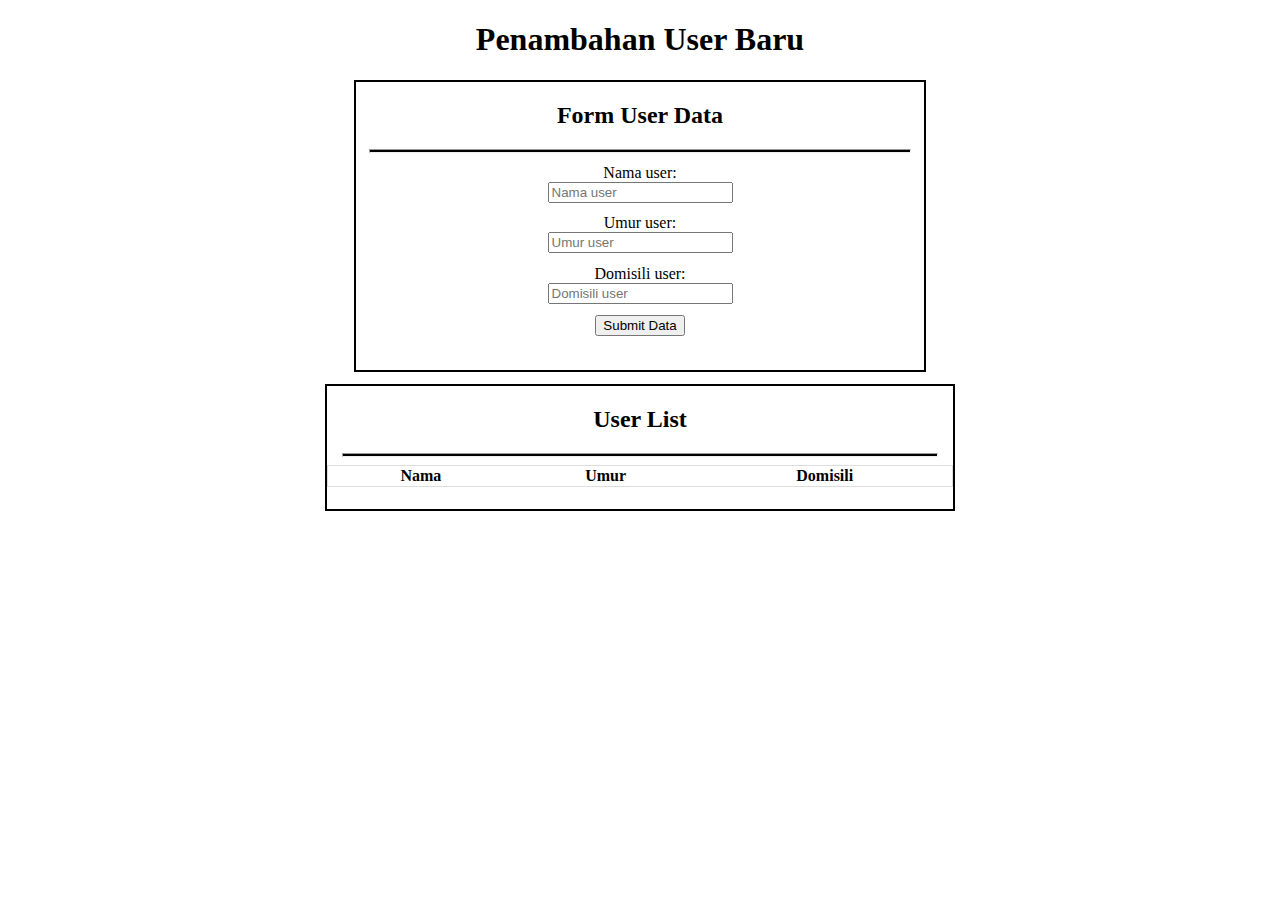
<file: index.html>
<!DOCTYPE html>
<html>
  <head>
    <title>Web Storage JSON</title>
    <link rel="stylesheet" href="style.css" />
  </head>
  <body>
    <h1 align="center">Penambahan User Baru</h1>
    <div class="contents" align="center">
      <div class="child-content" id="user-form">
        <h2>Form User Data</h2>
        <hr />
        <form id="form-data-user">
          <div class="form-element">
            <label for="nama">Nama user:</label><br />
            <input
              id="nama"
              type="text"
              name="nama"
              placeholder="Nama user"
              value=""
              maxlength="10"
              required
            /><br />
          </div>
          <div class="form-element">
            <label for="umur">Umur user:</label><br />
            <input
              id="umur"
              type="text"
              name="umur"
              placeholder="Umur user"
              value=""
              maxlength="2"
              required
            /><br />
          </div>
          <div class="form-element">
            <label for="domisili">Domisili user:</label><br />
            <input
              id="domisili"
              type="text"
              name="domisili"
              placeholder="Domisili user"
              value=""
              maxlength="10"
              required
            /><br />
          </div>
          <div class="form-element">
            <input id="submitButton" type="submit" value="Submit Data" />
          </div>
        </form>
      </div>

      <div class="child-content" id="user-list">
        <h2>User List</h2>
        <hr />
        <table id="user-list-table">
          <thead>
            <tr>
              <th>Nama</th>
              <th>Umur</th>
              <th>Domisili</th>
            </tr>
          </thead>
          <tbody id="user-list-detail" align="center"></tbody>
        </table>
      </div>
    </div>
    <script src="script.js"></script>
  </body>
</html>
</file>
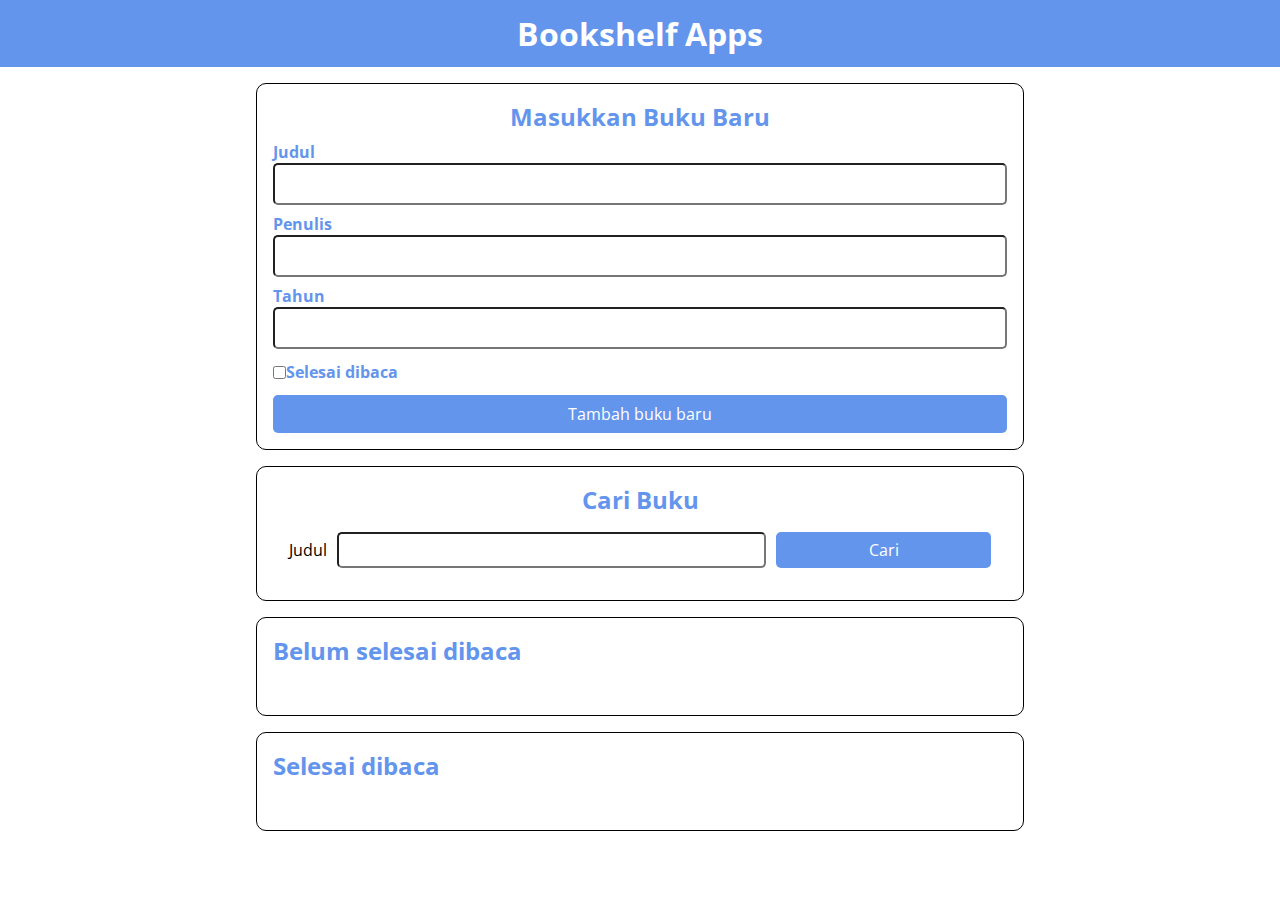
<file: bookshelfApp/index.html>
<!DOCTYPE html>
<html lang="en">
  <head>
    <meta charset="UTF-8" />
    <meta
      name="viewport"
      content="width=device-width, user-scalable=no, initial-scale=1.0, maximum-scale=1.0, minimum-scale=1.0"
    />
    <meta http-equiv="X-UA-Compatible" content="ie=edge" />
    <title>Bookshelf Apps</title>
    <link rel="preconnect" href="https://fonts.gstatic.com" />
    <link
      href="https://fonts.googleapis.com/css2?family=Open+Sans:wght@300;400;600;700;800&display=swap"
      rel="stylesheet"
    />
    <link rel="stylesheet" href="src/css/style.css" />
  </head>
  <body>
    <header class="head_bar">
      <h1 class="head_bar__title">Bookshelf Apps</h1>
    </header>
    <main>
      <section class="input_section">
        <h2>Masukkan Buku Baru</h2>
        <form id="inputBook">
          <div class="input">
            <label for="inputBookTitle">Judul</label>
            <input id="inputBookTitle" type="text" required />
          </div>
          <div class="input">
            <label for="inputBookAuthor">Penulis</label>
            <input id="inputBookAuthor" type="text" required />
          </div>
          <div class="input">
            <label for="inputBookYear">Tahun</label>
            <input id="inputBookYear" type="number" required />
          </div>
          <div class="input_inline">
            <input id="inputBookIsComplete" type="checkbox" />
            <label for="inputBookIsComplete"> Selesai dibaca</label>
          </div>
          <button id="bookSubmit" type="submit">Tambah buku baru</button>
        </form>
      </section>

      <section class="search_section">
        <h2>Cari Buku</h2>
        <form id="searchBook">
          <label for="searchBookTitle">Judul</label>
          <input id="searchBookTitle" type="text" />
          <button id="searchSubmit" type="submit">Cari</button>
        </form>
      </section>
      <section class="book_shelf">
        <h2>Belum selesai dibaca</h2>

        <div id="incompleteBookshelfList" class="book_list">
          <!-- <article class="book_item">
            <h3>Book Title</h3>
            <p>Penulis: John Doe</p>
            <p>Tahun: 2002</p>

            <div class="action">
              <button class="green">Selesai dibaca</button>
              <button class="red">Hapus buku</button>
            </div>
          </article> -->
        </div>
      </section>

      <section class="book_shelf">
        <h2>Selesai dibaca</h2>

        <div id="completeBookshelfList" class="book_list">
          <!-- <article class="book_item">
            <h3>Book Title</h3>
            <p>Penulis: John Doe</p>
            <p>Tahun: 2002</p>

            <div class="action">
              <button class="green">Belum selesai di Baca</button>
              <button class="red">Hapus buku</button>
            </div>
          </article> -->
        </div>
      </section>
    </main>

    <script src="src/js/script.js"></script>
  </body>
</html>
</file>
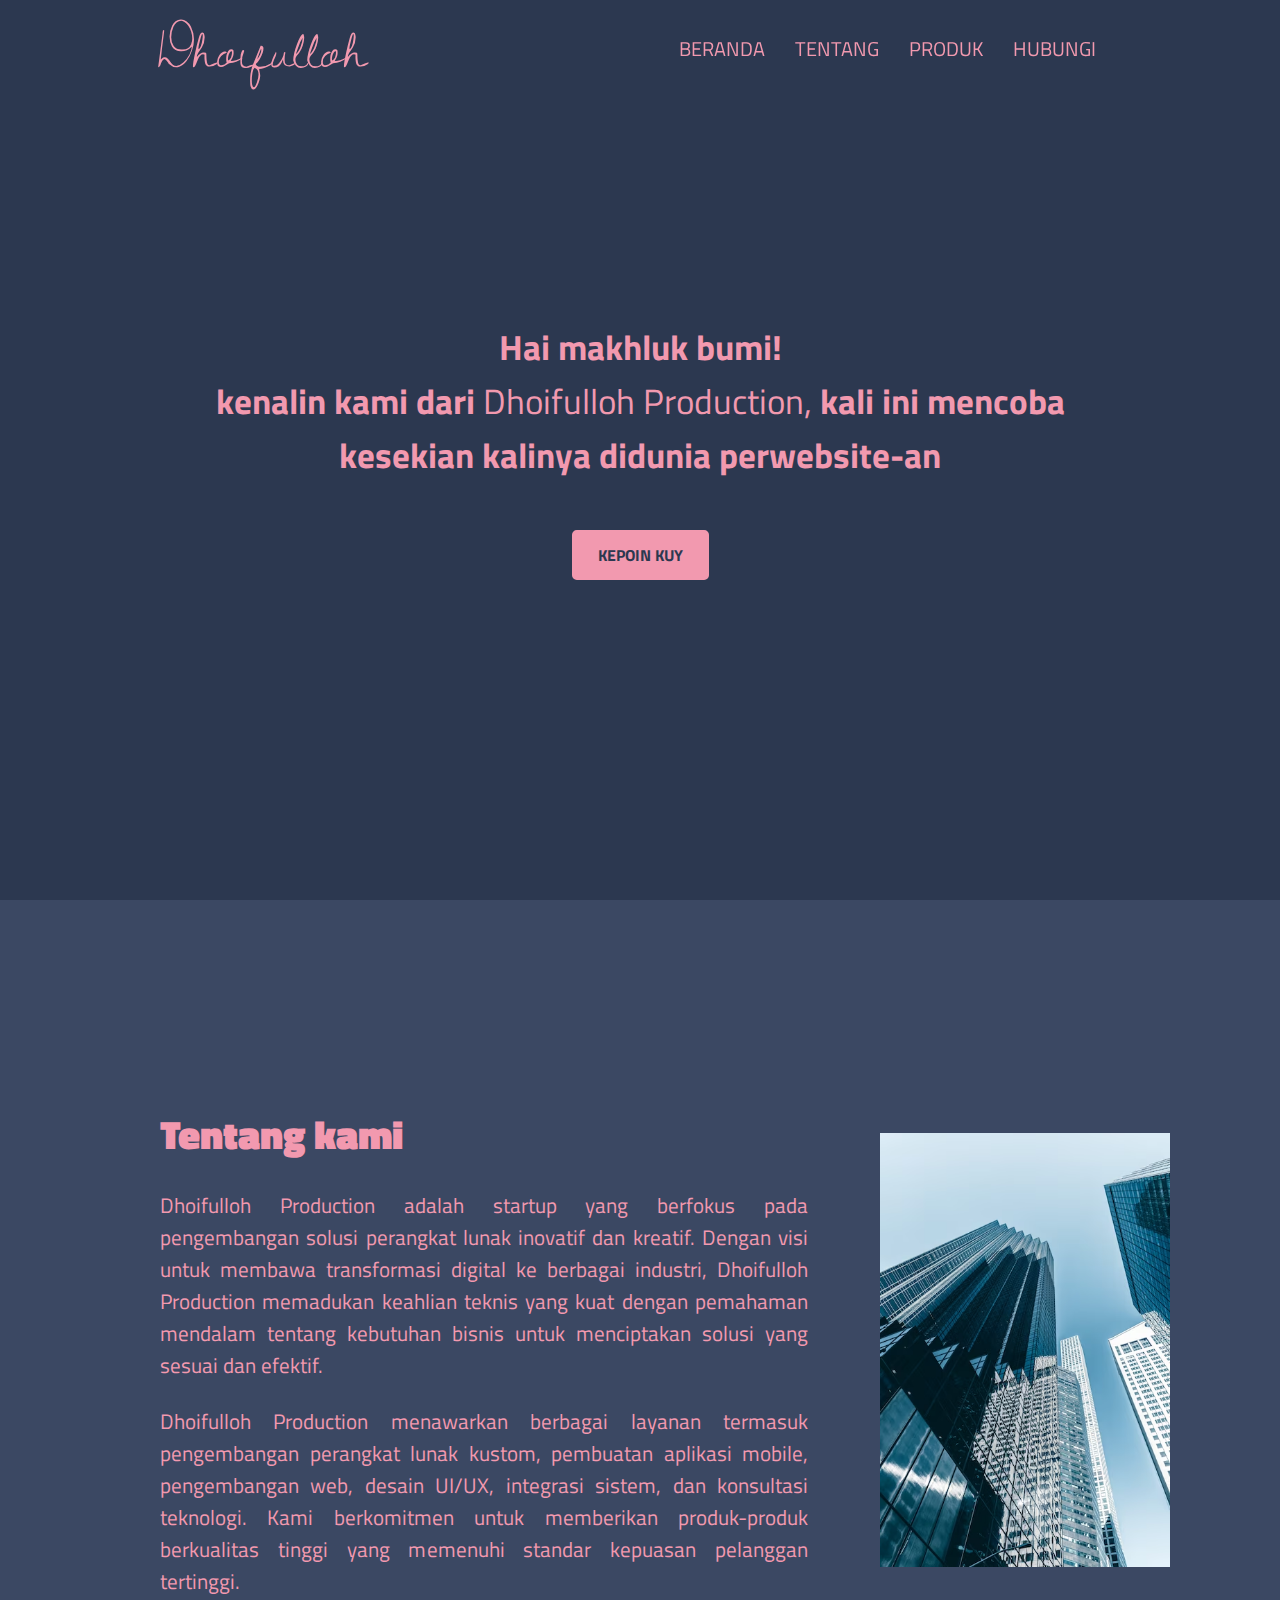
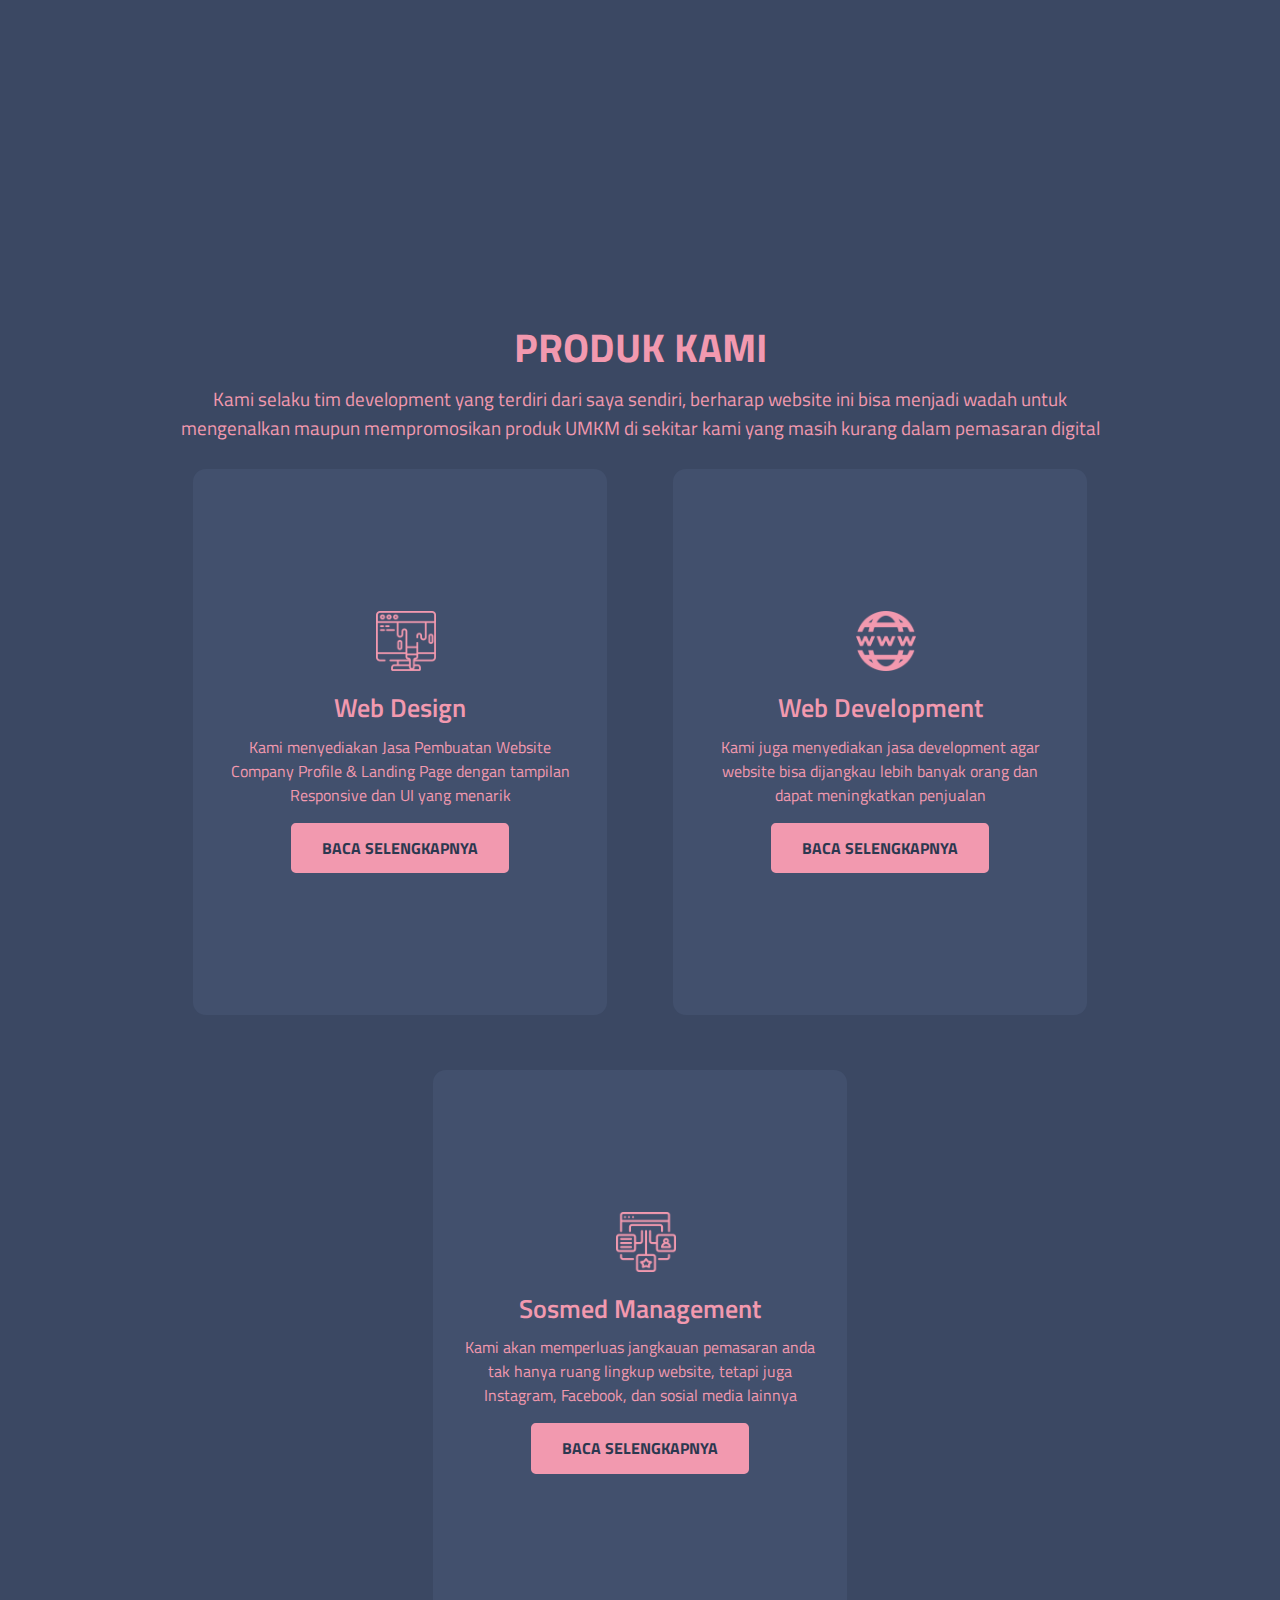
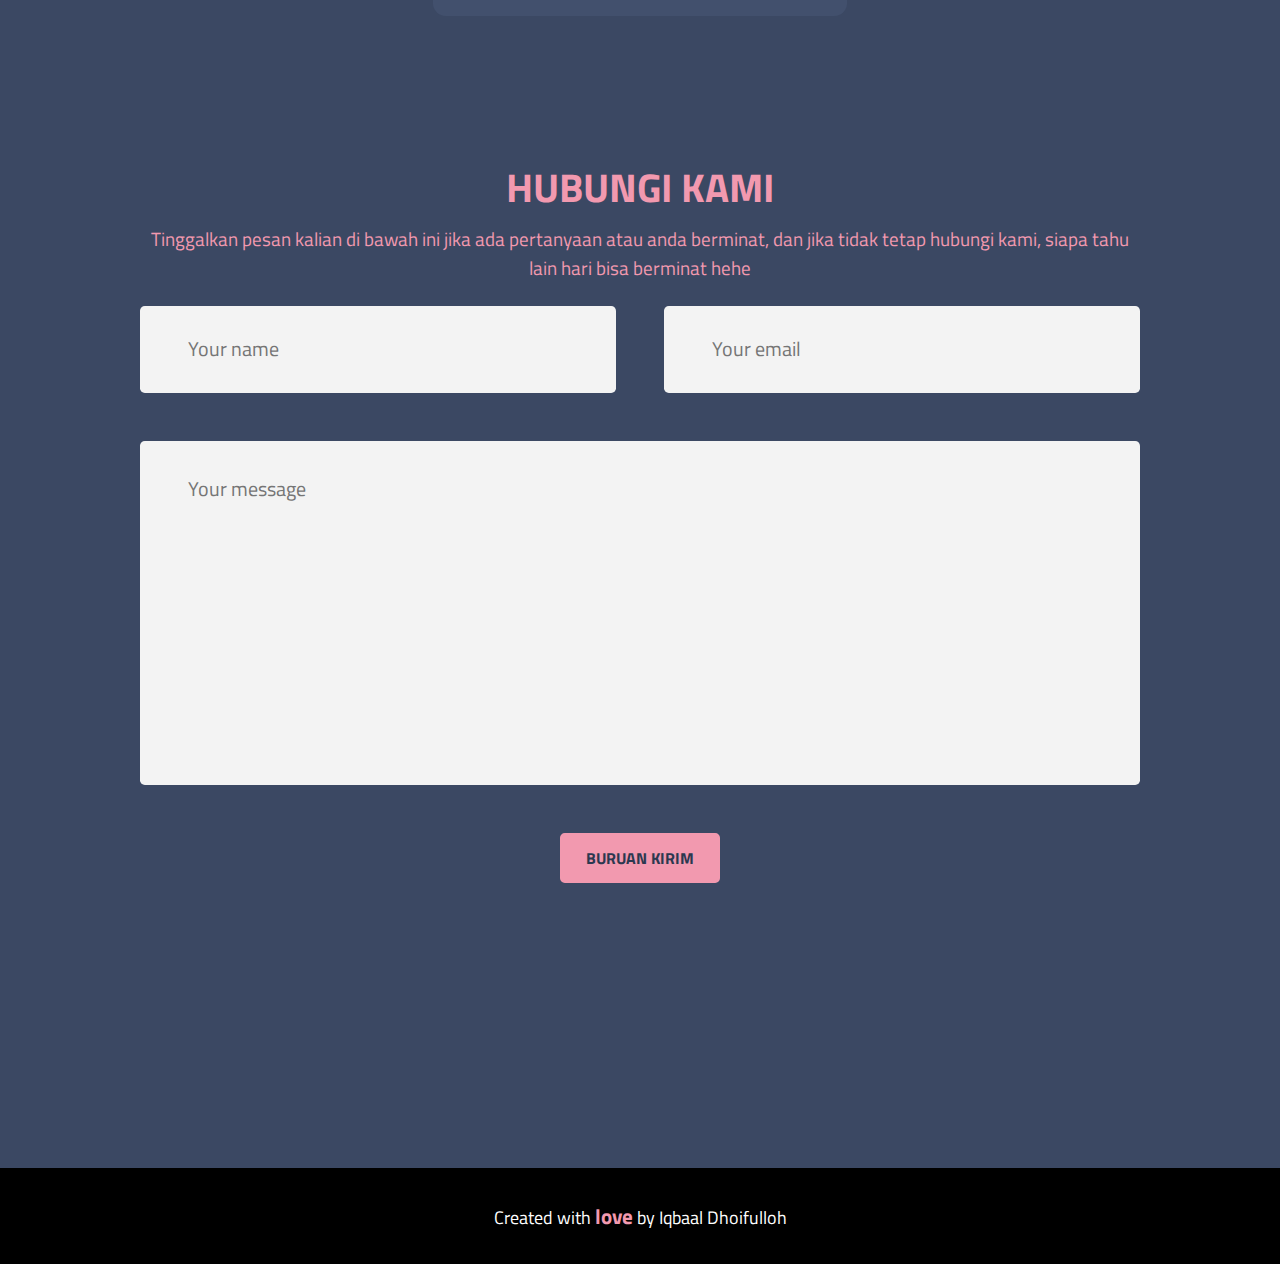
<file: portfolioWeb copy/index.html>
<!DOCTYPE html>
<html lang="en">
  <head>
    <meta charset="UTF-8" />
    <meta http-equiv="X-UA-Compatible" content="IE=edge" />
    <meta name="viewport" content="width=device-width, initial-scale=1.0" />
    <title>Dhoifulloh Production</title>
    <link rel="stylesheet" href="style.css" />
    <link rel="preconnect" href="https://fonts.googleapis.com" />
    <link rel="preconnect" href="https://fonts.gstatic.com" crossorigin />
    <link
      href="https://fonts.googleapis.com/css2?family=Dawning+of+a+New+Day&family=JetBrains+Mono:wght@100;500;700&family=Lato&family=Quicksand:wght@400;700&family=Titillium+Web:wght@400;700&display=swap"
      rel="stylesheet"
    />
    <script src="nav.js" defer></script>
  </head>
  <body>
    <header>
      <nav>
        <div class="logo">
          <a href="https://www.instagram.com/iqbaaldhoifulloh/" target="_blank"
            >Dhoifulloh</a
          >
        </div>

        <button
          class="navigationToggle"
          aria-controls="navigation"
          aria-expanded="false"
        >
          <span class="sr-only"></span>
        </button>

        <div>
          <ul class="navigation" data-visible="false">
            <li><a href="#beranda">BERANDA</a></li>
            <li><a href="#tentang">TENTANG</a></li>
            <li><a href="#produk">PRODUK</a></li>
            <li><a href="#hubungi">HUBUNGI</a></li>
          </ul>
        </div>
      </nav>
    </header>
    <main>
      <div id="content">
        <div class="home">
          <article class="container jumbotron" id="beranda">
            <h1>
              Hai makhluk bumi! <br />
              kenalin kami dari <small>Dhoifulloh Production,</small> kali ini
              mencoba kesekian kalinya didunia perwebsite-an
            </h1>
            <a href="#tentang" class="btn">Kepoin Kuy</a>
          </article>
        </div>
        
        <article id="tentang">
          <div class="container grid-2">
            <div class="column-1">
              <h1><b>Tentang kami</b></h1>

              <text>
                Dhoifulloh Production adalah startup yang berfokus pada pengembangan solusi perangkat lunak
                inovatif dan kreatif. Dengan visi untuk membawa transformasi
                digital ke berbagai industri, Dhoifulloh Production memadukan
                keahlian teknis yang kuat dengan pemahaman mendalam tentang
                kebutuhan bisnis untuk menciptakan solusi yang sesuai dan
                efektif.
              </text>
              <br /><br />
              <text>
                Dhoifulloh Production menawarkan berbagai layanan termasuk pengembangan perangkat lunak kustom, pembuatan aplikasi mobile, pengembangan web, desain UI/UX, integrasi sistem, dan konsultasi teknologi. Kami berkomitmen untuk memberikan produk-produk berkualitas tinggi yang memenuhi standar kepuasan pelanggan tertinggi.
            </div>
            <div class="column-2">
              <img src="assets/image/officeBuilding.jpg"  />
            </div>
          </div>
        </article>

        <article id="produk">
          <div class="container produk">
            <div class="mini-header">
              <h1 class="theTitle">Produk Kami</h1>
              <p class="text">
                Kami selaku tim development yang terdiri dari saya sendiri,
                berharap website ini bisa menjadi wadah untuk mengenalkan maupun
                mempromosikan produk UMKM di sekitar kami yang masih kurang
                dalam pemasaran digital
              </p>
            </div>

            <div class="cards">
              <div class="card-wrap">
                <div class="card">
                  <figure class="card-content">
                    <img src="assets/image/webDesign.png" class="icon" alt="" />
                    <div class="title-sm">Web Design</div>
                    <p class="text">
                      Kami menyediakan Jasa Pembuatan Website Company Profile &
                      Landing Page dengan tampilan Responsive dan UI yang
                      menarik
                    </p>
                    <a href="#" class="btn small">Baca selengkapnya</a>
                  </figure>
                </div>
              </div>

              <div class="card-wrap">
                <div class="card">
                  <figure class="card-content">
                    <img
                      src="assets/image/webDevelopment.png"
                      class="icon"
                      alt=""
                    />
                    <figcaption class="title-sm">Web Development</figcaption>
                    <p class="text">
                      Kami juga menyediakan jasa development agar website bisa
                      dijangkau lebih banyak orang dan dapat meningkatkan
                      penjualan
                    </p>
                    <a href="#" class="btn small">Baca selengkapnya</a>
                  </figure>
                </div>
              </div>

              <div class="card-wrap">
                <div class="card">
                  <figure class="card-content">
                    <img
                      src="assets/image/sosmedManagement.png"
                      class="icon"
                      alt=""
                    />
                    <figcaption class="title-sm">Sosmed Management</figcaption>
                    <p class="text">
                      Kami akan memperluas jangkauan pemasaran anda tak hanya
                      ruang lingkup website, tetapi juga Instagram, Facebook,
                      dan sosial media lainnya
                    </p>
                    <a href="#" class="btn small">Baca selengkapnya</a>
                  </figure>
                </div>
              </div>
            </div>
          </div>
          <!-- <aside>
            <div class="profile">
              <img src="assets/image/fotoku.png" alt="Foto saya">
              <h2>Iqbaal Dhoifulloh</h2>
              <p>
                Saya adalah seorang pengembang web yang bersemangat untuk menciptakan solusi kreatif dan inovatif dalam dunia teknologi informasi. Dengan pengalaman yang luas dalam pembuatan website dan aplikasi, saya siap membantu mewujudkan ide-ide Anda menjadi kenyataan.
              </p>
              <p>
                Hubungi saya melalui <a href="https://www.instagram.com/iqbaaldhoifulloh/" target="_blank">Instagram</a> untuk berbagai proyek dan kerjasama.
              </p>
            </div>
          </aside> -->
        </article>

        <article id="hubungi">
          <div class="container hubungi">
            <div class="mini-header">
              <h1 class="theTitle">Hubungi Kami</h1>
              <p class="text">
                Tinggalkan pesan kalian di bawah ini jika ada pertanyaan atau
                anda berminat, dan jika tidak tetap hubungi kami, siapa tahu
                lain hari bisa berminat hehe
              </p>
            </div>

            <!-- <div class="big-card"> -->
            <div class="row">
              <input
                type="text"
                class="contact-input"
                placeholder="Your name"
              />
              <input
                type="email"
                class="contact-input"
                placeholder="Your email"
              />
            </div>

            <div class="row">
              <textarea
                name="message"
                class="contact-input textarea"
                placeholder="Your message"
              ></textarea>
            </div>
            <div class="send-btn">
              <a href="https://wa.link/g2axqp" class="btn">Buruan kirim</a>
            </div>
          </div>
        </article>
      </div>

      

      <footer>
        <p>
          Created with <b>love</b> by
          <a href="https://www.instagram.com/iqbaaldhoifulloh/" target="_blank"
            >Iqbaal Dhoifulloh</a
          >
        </p>
      </footer>
    </main>
  </body>
</html>
</file>
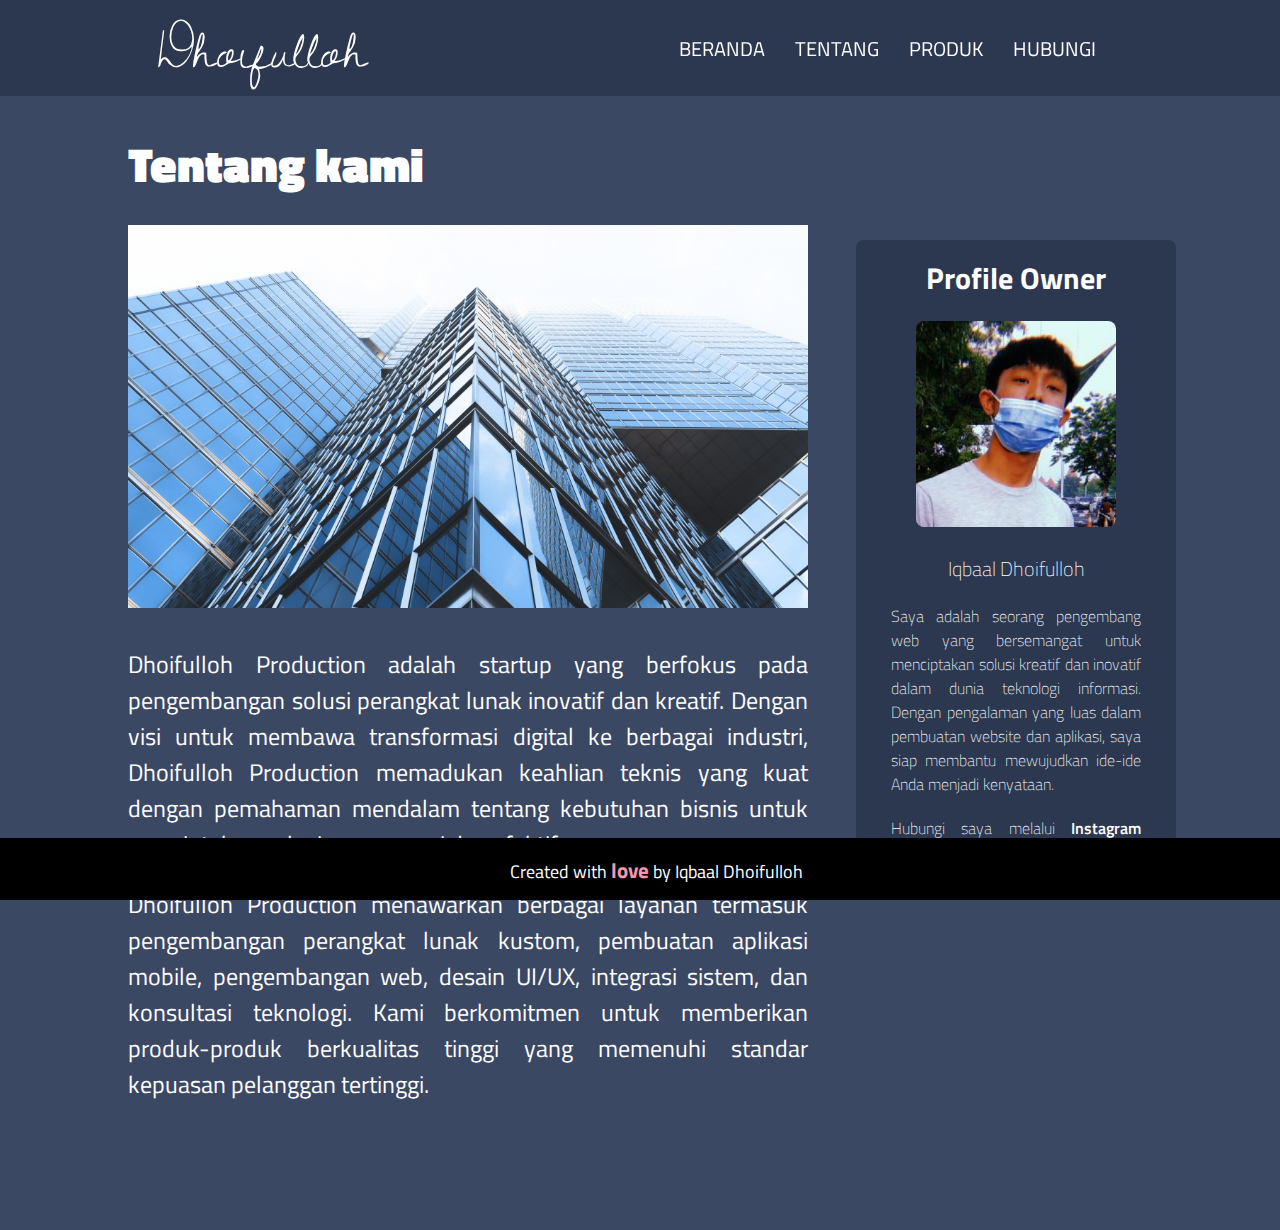
<file: portfolioWeb/index.html>
<!DOCTYPE html>
<html lang="en">
  <head>
    <meta charset="UTF-8" />
    <meta http-equiv="X-UA-Compatible" content="IE=edge" />
    <meta name="viewport" content="width=device-width, initial-scale=1.0" />
    <title>Dhoifulloh Production</title>
    <link rel="stylesheet" href="style.css" />
    <link rel="preconnect" href="https://fonts.googleapis.com" />
    <link rel="preconnect" href="https://fonts.gstatic.com" crossorigin />
    <link
      href="https://fonts.googleapis.com/css2?family=Dawning+of+a+New+Day&family=JetBrains+Mono:wght@100;500;700&family=Lato&family=Quicksand:wght@400;700&family=Titillium+Web:wght@400;700&display=swap"
      rel="stylesheet"
    />
    <script src="nav.js" defer></script>
  </head>
  <body>
    <header>
      <nav>
        <div class="logo">
          <a href="https://www.instagram.com/iqbaaldhoifulloh/" target="_blank"
            >Dhoifulloh</a
          >
        </div>

        <button
          class="navigationToggle"
          aria-controls="navigation"
          aria-expanded="false"
        >
          <span class="sr-only"></span>
        </button>

        <div>
          <ul class="navigation" data-visible="false">
            <li><a href="#beranda">BERANDA</a></li>
            <li><a href="#tentang">TENTANG</a></li>
            <li><a href="#produk">PRODUK</a></li>
            <li><a href="#hubungi">HUBUNGI</a></li>
          </ul>
        </div>
      </nav>
    </header>
    <main>
          <aside class="column-1">
            <div class="profile">
              <h1>Profile Owner</h1>
              <img src="assets/image/fotoku.png" alt="Foto saya">
              <h2>Iqbaal Dhoifulloh</h2>
              <p>
                Saya adalah seorang pengembang web yang bersemangat untuk menciptakan solusi kreatif dan inovatif dalam dunia teknologi informasi. Dengan pengalaman yang luas dalam pembuatan website dan aplikasi, saya siap membantu mewujudkan ide-ide Anda menjadi kenyataan.
              </p>
              <p>
                Hubungi saya melalui <a href="https://www.instagram.com/iqbaaldhoifulloh/" target="_blank">Instagram</a> untuk berbagai proyek dan kerjasama.
              </p>
            </div>
          </aside>
        <article id="tentang" class="column-2">
              <h1><b>Tentang kami</b></h1>
              <img src="assets/image/officeBuilding.jpg"  />
              <text>
                Dhoifulloh Production adalah startup yang berfokus pada pengembangan solusi perangkat lunak
                inovatif dan kreatif. Dengan visi untuk membawa transformasi
                digital ke berbagai industri, Dhoifulloh Production memadukan
                keahlian teknis yang kuat dengan pemahaman mendalam tentang
                kebutuhan bisnis untuk menciptakan solusi yang sesuai dan
                efektif.
              </text>
              <br /><br />
              <text>
                Dhoifulloh Production menawarkan berbagai layanan termasuk pengembangan perangkat lunak kustom, pembuatan aplikasi mobile, pengembangan web, desain UI/UX, integrasi sistem, dan konsultasi teknologi. Kami berkomitmen untuk memberikan produk-produk berkualitas tinggi yang memenuhi standar kepuasan pelanggan tertinggi.
            
        </article>
      </main>
      <footer>
        <p>
          Created with <b>love</b> by
          <a href="https://www.instagram.com/iqbaaldhoifulloh/" target="_blank"
            >Iqbaal Dhoifulloh</a
          >
        </p>
      </footer>
  </body>
</html>
</file>
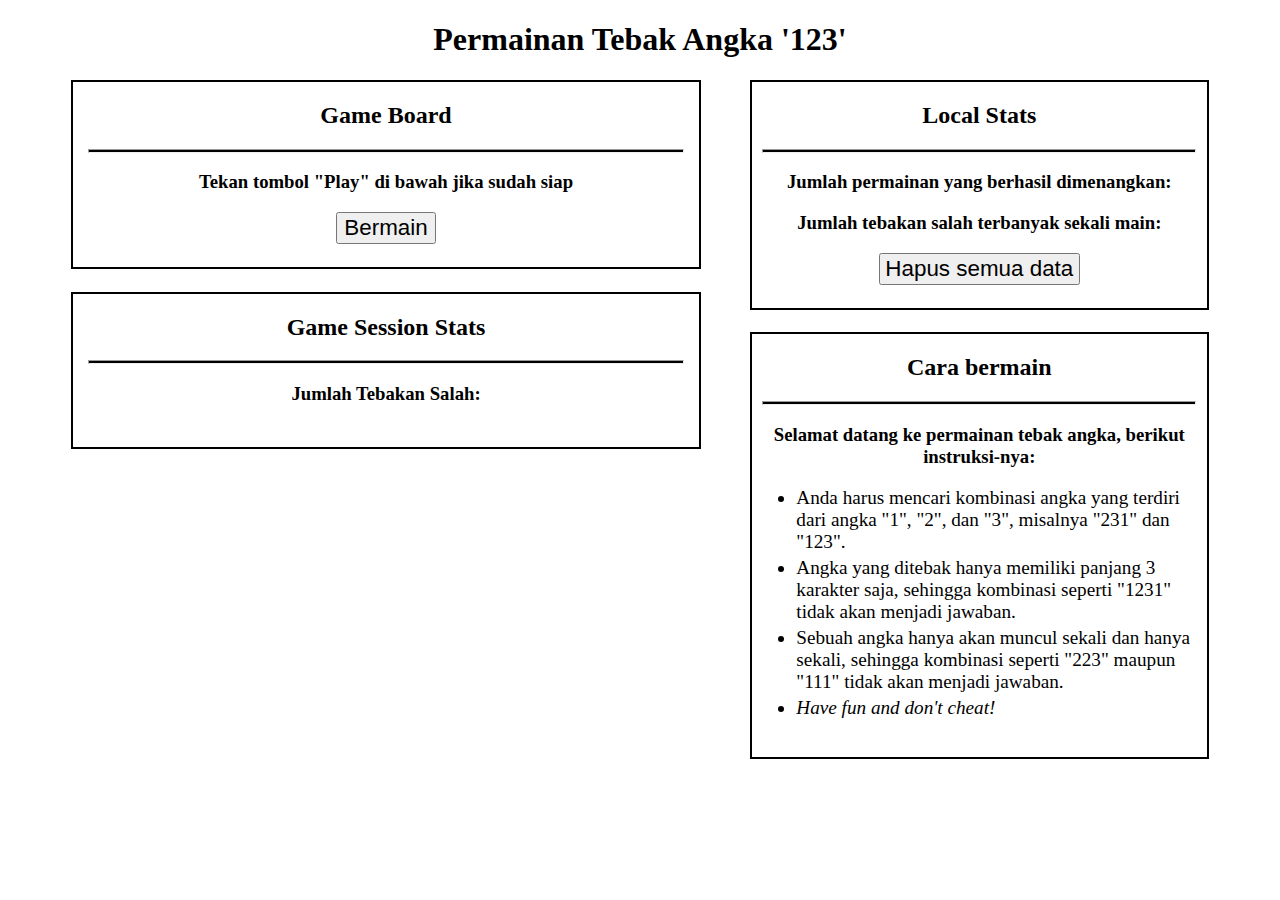
<file: tebakAngka/index.html>
<!DOCTYPE html>
<html>
  <head>
    <title>Web Storage Game</title>
    <link rel="stylesheet" href="style.css" />
  </head>
  <body align="center">
    <h1 align="center">Permainan Tebak Angka '123'</h1>
    <div class="contents">
      <div class="child-content" id="total-stats" align="center">
        <h2>Local Stats</h2>
        <hr />
        <div id="all-local-stats">
          <div class="local-stat-item">
            <h3>Jumlah permainan yang berhasil dimenangkan:</h3>
            <h3 id="local-total-victory-field"></h3>
          </div>
          <div class="local-stat-item">
            <h3>Jumlah tebakan salah terbanyak sekali main:</h3>
            <h3 id="local-maximum-attempt-field"></h3>
          </div>
          <button class="button" id="destroy-data-button">
            Hapus semua data
          </button>
        </div>
      </div>

      <div class="child-content" id="gameboard" align="center">
        <h2>Game Board</h2>
        <hr />
        <div id="before-game-display">
          <h3>Tekan tombol "Play" di bawah jika sudah siap</h3>
          <button class="button" id="play-button">Bermain</button>
        </div>
        <div id="during-game-display" hidden>
          <h3>Silahkan menebak angka!</h3>
          <h3>Jawaban Anda:</h3>
          <h1>
            "<u><span id="session-user-answer-field"></span></u>"
          </h1>
          <button class="answer-button" id="answer-1-button">1</button>
          <button class="answer-button" id="answer-2-button">2</button>
          <button class="answer-button" id="answer-3-button">3</button>
          <h3>
            "<span id="session-user-wrong-answer-field"></span>" bukanlah
            jawabannya...
          </h3>
          <br /><br />
        </div>
        <div id="after-game-display" hidden>
          <h3>Selamat Tebakan Anda benar!</h3>
          <h3>Jawabannya adalah:</h3>
          <h1>"<span id="session-true-answer-field"></span>"</h1>
          <h3><i></i>Refresh halaman ini untuk mencoba lagi</h3>
        </div>
      </div>

      <div class="child-content" id="session-stats" align="center">
        <h2>Game Session Stats</h2>
        <hr />
        <div id="all-session-stats">
          <div class="session-stat-item">
            <h3>Jumlah Tebakan Salah:</h3>
            <h3 id="session-user-attempts-amount-field"></h3>
          </div>
        </div>
      </div>
 
      <div class="child-content" id="instructions">
        <h2 align="center">Cara bermain</h2>
        <hr />
        <h3 align="center">
          Selamat datang ke permainan tebak angka, berikut instruksi-nya:
        </h3>
        <ul id="instructions-list" align="left">
          <li>
            Anda harus mencari kombinasi angka yang terdiri dari angka "1", "2",
            dan "3", misalnya "231" dan "123".
          </li>
          <li>
            Angka yang ditebak hanya memiliki panjang 3 karakter saja, sehingga
            kombinasi seperti "1231" tidak akan menjadi jawaban.
          </li>
          <li>
            Sebuah angka hanya akan muncul sekali dan hanya sekali, sehingga
            kombinasi seperti "223" maupun "111" tidak akan menjadi jawaban.
          </li>
          <li><i>Have fun and don't cheat!</i></li>
        </ul>
      </div>
    </div>

    <script src="script.js">
    </scripts>
  </body>
</html>
</file>
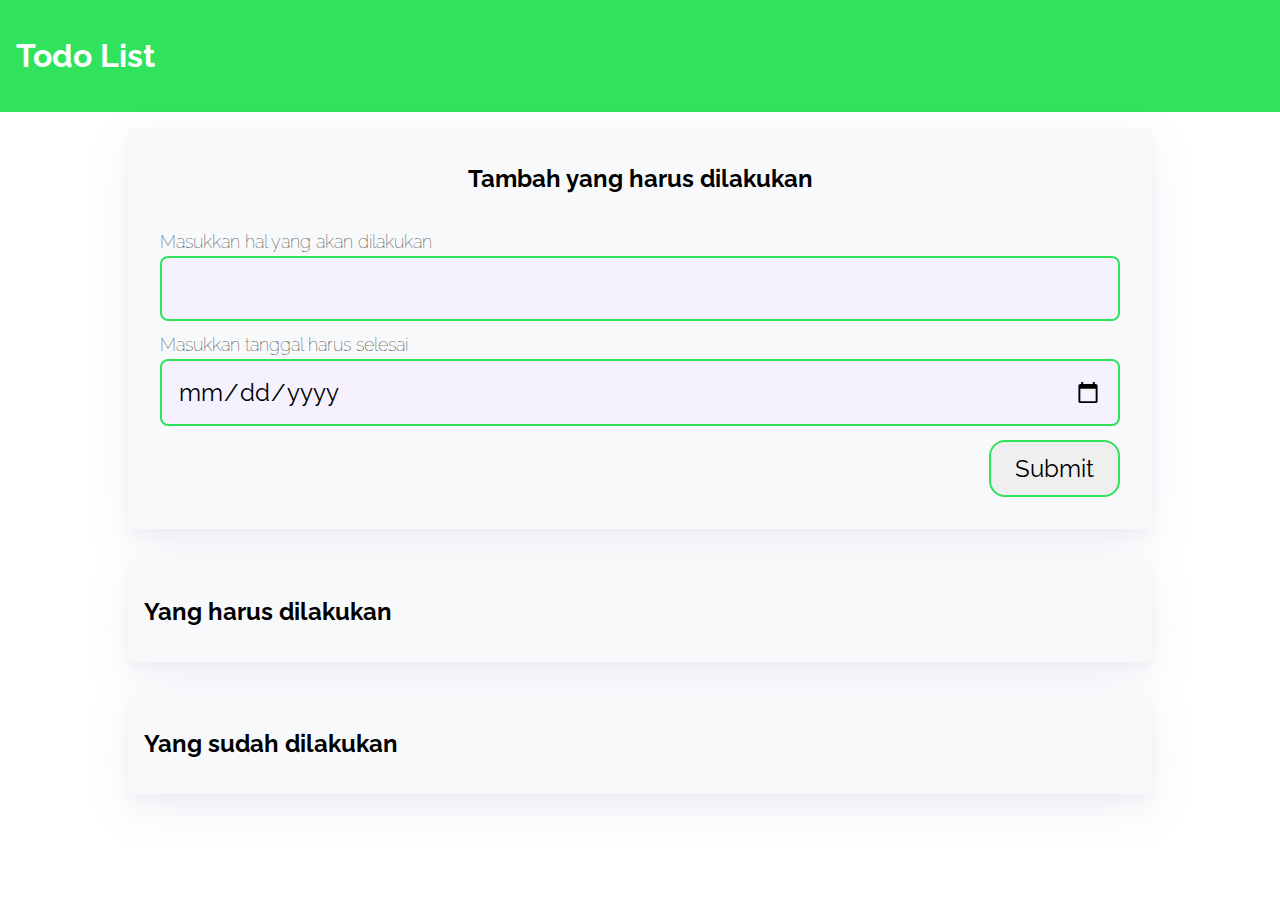
<file: todoapps/index.html>
<!DOCTYPE html>
<html lang="en">
  <head>
    <meta charset="UTF-8" />
    <meta http-equiv="X-UA-Compatible" content="IE=edge" />
    <meta name="viewport" content="width=device-width, initial-scale=1.0" />
    <title>Todo Apps</title>
    <link rel="stylesheet" href="css/style.css" />
  </head>

  <body>
    <header>
      <h1>Todo List</h1>
    </header>

    <div class="wrapper">
      <div class="container bg-white shadow" id="add-todo">
        <h2 class="container-header text-center">
          Tambah yang harus dilakukan
        </h2>
        <form class="form" action="#" id="form">
          <div class="form-group form-title">
            <label for="title">Masukkan hal yang akan dilakukan</label>
            <input type="text" id="title" name="title" required />
          </div>
          <div class="form-group form-title">
            <label for="date">Masukkan tanggal harus selesai</label>
            <input type="date" id="date" name="date" required />
          </div>
          <input
            type="submit"
            value="Submit"
            name="Submit"
            class="btn-submit"
          />
        </form>
      </div>
      <div class="container bg-white shadow">
        <h2 class="container-header">Yang harus dilakukan</h2>
        <div class="list-item" id="todos">
          <!-- <div class="item shadow" id="todo-212341234">
            <div class="inner">
              <h2>yang ini ya</h2>
              <p>2024-02-27</p>
            </div>
            <button class="check-button"></button>
          </div> -->
        </div>
      </div>
      <div class="container bg-white shadow">
        <h2 class="container-header">Yang sudah dilakukan</h2>
        <div class="list-item" id="completed-todos"></div>
      </div>
    </div>

    <script src="js/script.js"></script>
  </body>
</html>
</file>
<file: style.css>
hr {
  height: 2px;
  color: black;
  background-color: black;
  width: 95%;
}

table {
  border-collapse: collapse;
  border-spacing: 0;
  width: 100%;
  border: 1px solid #ddd;
}

.contents {
  margin-left: 5%;
  margin-right: 5%;
}

.child-content {
  border: 2px solid black;
  padding-bottom: 2%;
  margin-bottom: 1%;
}

.form-element {
  margin: 2%;
}

#user-form {
  width: 50%;
  height: 40%;
}

#user-list {
  margin-top: 1%;
  width: 55%;
}

#instructions-list {
  margin-left: 1%;
  margin-right: 1%;
}
</file>
<file: bookshelfApp/src/css/style.css>
* {
    padding: 0;
    margin: 0;
    box-sizing: border-box;
}

body, input, button {
    font-family: 'Open Sans', sans-serif;
}

input, button {
    font-size: 16px;
}

.head_bar {
    padding: 12px;
    display: flex;
    align-items: center;
    justify-content: center;
    background-color: cornflowerblue;
    color: white;
}

main {
    max-width: 800px;
    width: 80%;
    margin: 0 auto;
    padding: 16px;

}

.input_section {
    display: flex;
    flex-direction: column;
    padding: 16px;
    border: 1px solid black;
    border-radius: 10px;
}

.input_section > h2 {
    text-align: center;
    color: cornflowerblue;
}

.input_section > form > .input {
    margin: 8px 0;
}

.input_section > form > button {
    background-color: cornflowerblue;
    color: white;
    border: 0;
    border-radius: 5px;
    display: block;
    width: 100%;
    padding: 8px;
    cursor: pointer;
}

.input_section > form > button > span {
    font-weight: bold;
}

.input_section > form > .input > input {
    display: block;
    width: 100%;
    padding: 8px;
    border-radius: 5px;
}


.input_section > form > .input > label {
    color: cornflowerblue;
    font-weight: bold;
}

.input_section > form > .input_inline {
    margin: 12px 0;
    display: flex;
    align-items: center;
}

.input_section > form > .input_inline > label {
    color: cornflowerblue;
    font-weight: bold;
    margin-right: 10px;
}

.search_section {
    margin: 16px 0;
    display: flex;
    flex-direction: column;
    align-items: center;
    padding: 16px;
    border: 1px solid black;
    border-radius: 10px;
}

.search_section > h2 {
    color: cornflowerblue;
}

.search_section > form {
    padding: 16px;
    width: 100%;
    display: grid;
    grid-template-columns: auto 1fr 0.5fr;
    grid-gap: 10px;
}

.search_section > form > label {
    display: flex;
    align-items: center;
}

.search_section > form > input {
    padding: 5px;
    border-radius: 5px;
}

.search_section > form > button {
    background-color: cornflowerblue;
    color: white;
    border: 0;
    border-radius: 5px;
    cursor: pointer;
}

.book_shelf {
    margin: 16px 0 0 0;
    border: 1px solid black;
    padding: 16px;
    border-radius: 10px;
}

.book_shelf > h2 {
    color: cornflowerblue;
}

.book_shelf > .book_list {
    padding: 16px;
}

.book_shelf > .book_list > .book_item {
    padding: 8px 16px 16px 16px;
    border: 1px solid black;
    border-radius: 5px;
    margin: 10px 0;
}

.book_shelf > .book_list > .book_item > h3, p {
    margin: 8px 0;
}

.book_shelf > .book_list > .book_item > .action > button {
    border: 0;
    padding: 5px;
    margin: 0 5px 0 0;
    border-radius: 5px;
    cursor: pointer;
}

.book_shelf > .book_list > .book_item > .action > .green {
    background-color: darkgreen;
    color: white;
}

.book_shelf > .book_list > .book_item > .action > .red {
    background-color: darkred;
    color: white;
}
</file>
<file: portfolioWeb copy/style.css>
* {
  margin: 0;
  padding: 0;
}
html {
  scroll-behavior: smooth;
}

body {
  box-sizing: border-box;
  overflow-x: hidden;
  font-family: "Titillium Web", sans-serif;
  background-color: #3b4863;
}

/* ================ Navigation =================== */

.home {
  background-color: #2c3850;
  display: flex;
  justify-content: center;
}
nav {
  /* Flex */
  display: flex;
  flex-direction: row;

  background-color: #2c3850;
  justify-content: space-around;
  width: 100%;
  font-size: 20px;

  align-items: center;
  position: fixed;
  z-index: 999;
}

.logo a {
  padding: 2px;
  color: #f299af;
  font-size: 60px;
  font-family: "Dawning of a New Day", cursive;
  text-decoration: none;
}
.navigation {
  display: flex;
  list-style-type: none;
  justify-content: space-around;

  background: hsl(0, 0%, 100% / 0.1);
  backdrop-filter: blur(5px);
}

.navigation li a {
  text-decoration: none;
  color: #f299af;
  margin-right: 30px;
}

.navigation li a:hover {
  font-weight: bold;
}

.navigationToggle {
  display: none;
}

/* <################# CONTENT ###############*/

/* =============== Beranda ================ */

.container {
  max-width: 100%;
  background-color: #3b4863;
  margin: 0 auto;
  padding: 0 15rem;
  align-items: center;
  justify-content: center;
  height: 100vh;
}

.jumbotron {
  display: flex;
  flex-direction: column;
  height: 100vh;
  background-color: #2c3850;
  align-items: center;
  justify-content: center;
  text-align: center;
}

.jumbotron h1 {
  font-size: 2.5rem;
  color: #f299af;
  margin-bottom: 3rem;
  max-width: 1000px;
}

small {
  text-transform: capitalize;
  font-weight: lighter;
  font-size: 2.5rem;
}

.btn {
  font-size: 1.2rem;
  padding: 0.85rem 2rem;
  display: inline-block;
  background-color: #f299af;
  color: #2c3850;
  text-decoration: none;
  border: 2px solid #f299af;
  text-transform: uppercase;
  font-weight: bold;
  transition: 0.1s;
  border-radius: 0.3rem;
  -webkit-border-radius: 0.3rem;
  -moz-border-radius: 0.3rem;
  -ms-border-radius: 0.3rem;
  -o-border-radius: 0.3rem;
}

.btn:hover {
  background-color: transparent;
  color: #f299af;
}

/* =============== Aside ================ */

/* aside {
  background-color: #2c3850;
  color: #f299af;
  padding: 2rem;
  border-radius: 0.5rem;
  margin-top: 2rem;
}

.profile img {
  width: 100px;
  height: 100px;
  object-fit: cover;
  border-radius: 50%;
  margin-bottom: 1rem;
}

.profile h2 {
  font-size: 1.5rem;
  margin-bottom: 0.5rem;
}

.profile p {
  font-size: 1rem;
  line-height: 1.5;
  margin-bottom: 1rem;
}

.profile a {
  color: #f299af;
  text-decoration: none;
  font-weight: bold;
} */

/* =============== Tentang ================ */

/* grid setting */
.container.grid-2 {
  grid-template-columns: 70% 30%;
  height: 100vh;
  text-align: left;
  display: grid;
  align-items: center;
  justify-content: center;
}

.column-1 {
  margin-right: 1.5rem;
  text-align: justify;
}
.column-2 {
  margin-left: 1.5rem;
  transition: 0.3s;
}

.column-2:hover {
  transform: scale(1.05);
  -webkit-transform: scale(1.05);
  -moz-transform: scale(1.05);
  -ms-transform: scale(1.05);
  -o-transform: scale(1.05);
}
img {
  display: flex;
  justify-content: center;
}

.column-1 h1 {
  font-size: 3rem;
  color: #f299af;
  margin-bottom: 1.5rem;
}

.column-1 text {
  font-size: 1.5rem;
  color: #f299af;
}

.column-2 img {
  max-width: 400px;
}

/* =============== Produk ================ */

/* .section {
  padding: 7rem 0;
} */
.produk {
  padding-top: 8rem;
  padding-bottom: 8rem;
  height: 47rem;
}

.theTitle {
  display: inline-block;
  padding-bottom: 1rem;
  line-height: 1;
  font-size: 2.5rem;
  text-transform: uppercase;
}
.mini-header {
  text-align: center;
  color: #f299af;
}

.mini-header .text {
  max-width: 1000px;
  margin: 0 auto;
  font-size: 1.2rem;
}

.cards {
  display: flex;
  justify-content: space-around;
  flex-wrap: wrap;
  width: 100%;
}

.card-wrap {
  margin: 1.7rem 0.8rem;
}

.card {
  position: relative;
  width: 100%;
  max-width: 350px;
  min-height: 450px;
  background-color: #42506d;
  display: flex;
  align-items: center;
  justify-content: center;
  text-align: center;
  padding: 3rem 2rem;
  overflow: hidden;
  transition: 0.3s;
  border-radius: 0.8rem;
  -webkit-border-radius: 0.8rem;
  -moz-border-radius: 0.8rem;
  -ms-border-radius: 0.8rem;
  -o-border-radius: 0.8rem;
}

.card:after {
  content: "";
  position: absolute;
  width: 100%;
  height: 0;
  bottom: 0;
  left: 0;
  background-color: #f299af;
  transition: 0.3s;
}

.card-wrap:hover .card {
  transform: translateY(-15px);
  -webkit-transform: translateY(-15px);
  -moz-transform: translateY(-15px);
  -ms-transform: translateY(-15px);
  -o-transform: translateY(-15px);
}

.card-wrap:hover .card:hover:after {
  height: 8px;
}

.icon {
  width: 60px;
  margin-left: 43%;
  margin-bottom: 1.7rem;
}

.title-sm {
  font-weight: 600;
  font-size: 1.6rem;
  line-height: 0.8;
  color: #f299af;
}

.card .text {
  font-size: 1.15rem;
  margin: 1.8rem 0;
  color: #f299af;
}

.btn.small {
  padding: 0.7rem 1.8rem;
  font-size: 1rem;
}

/* =============== Hubungi ================ */

.hubungi {
  padding-top: 10rem;
  position: relative;
}

.hubungi .row {
  width: 100%;
  display: grid;
  grid-template-columns: repeat(auto-fit, minmax(130px, 1fr));
  grid-column-gap: 3rem;
}

.contact-input {
  padding: 2rem 3rem;
  margin: 1.5rem 0;
  outline: none;
  border: none;
  background: #f3f3f3;
  font-weight: 600;
  font-size: 1.25rem;
  border-radius: 0.3rem;
  -webkit-border-radius: 0.3rem;
  -moz-border-radius: 0.3rem;
  -ms-border-radius: 0.3rem;
  -o-border-radius: 0.3rem;
}

.contact-input::placeholder {
  font-weight: 400;
  font-family: "Titillium Web", sans-serif;
}

.contact-input.textarea {
  resize: none;
  min-height: 280px;
}

.contact-input:hover {
  background: #ececec;
}

.contact-input:focus {
  background: #eaeaea;
}

.send-btn {
  margin-top: 1.5rem;
  text-align: center;
}

/* =============== Footer ================ */

footer {
  padding: 2rem;
  font-size: 1.1rem;
  background-color: black;
  color: #ffffff;
  text-align: center;
}

footer p b {
  color: #f299af;
  font-weight: bolder;
  font-size: 1.3rem;
}

footer p > a {
  text-decoration: none;
  color: #ffffff;
}

/* ================== responsive setting ==================== */

@media screen and (max-width: 1400px) {
  .container {
    max-width: 60rem;
    margin: 0 auto;
    padding: 0 2rem;
    align-items: center;
    justify-content: center;
  }

  .home h1 {
    font-size: 2.2rem;
  }

  small {
    text-transform: capitalize;
    font-weight: lighter;
    font-size: 2.2rem;
  }

  .produk {
    padding-bottom: 35rem;
  }

  .card .text {
    font-size: 1rem;
    margin: 1rem 0;
    color: #f299af;
  }

  .column-1 {
    min-height: 390px;
    max-width: 800px;
  }
  .column-1 h1 {
    font-size: 2.5rem;
  }

  .column-1 text {
    font-size: 1.3rem;
  }

  .column-2 img {
    min-height: 390px;
    max-width: 290px;
    padding: 2.2rem 1.5rem;
  }

  .container.produk {
    padding-top: 8rem;
  }

  .hubungi {
    padding-top: 8rem;
    min-height: 1000px;
    max-width: 1000px;
  }

  .btn {
    font-size: 1rem;
    padding: 0.7rem 1.5rem;
  }
}
@media screen and (max-width: 1100px) {
  .navigation {
    position: fixed;
    inset: 0 0 0 40%;
    z-index: 1000;
    flex-direction: column;
    padding: 100px 0 300px 50px;
    transform: translateX(100%);
    -webkit-transform: translateX(100%);
    -moz-transform: translateX(100%);
    -ms-transform: translateX(100%);
    -o-transform: translateX(100%);
    transition: transform 250ms ease-in-out;
    -webkit-transition: transform 250ms ease-in-out;
    -moz-transition: transform 250ms ease-in-out;
    -ms-transition: transform 250ms ease-in-out;
    -o-transition: transform 250ms ease-in-out;
  }

  .navigation[data-visible="true"] {
    transform: translateX(0%);
  }

  .navigationToggle {
    display: block;
    position: absolute;
    z-index: 9999;
    background: url("assets/image/menu.svg");
    background-repeat: no-repeat;
    background-size: 3rem;
    width: 3rem;
    border: none;
    aspect-ratio: 1;
    top: 1rem;
    right: 5rem;
  }

  .navigationToggle[aria-expended="true"] {
    background-image: url(assets/image/menu.svg);
    transform: rotate(90deg);
    -webkit-transform: rotate(90deg);
    -moz-transform: rotate(90deg);
    -ms-transform: rotate(90deg);
    -o-transform: rotate(90deg);
  }

  .container {
    max-width: 50rem;
    margin: 0 2rem;
    align-items: center;
    justify-content: center;
  }

  .logo a {
    margin-right: 250px;
  }

  .jumbotron h1 {
    font-size: 2rem;
    color: #f299af;
    margin-bottom: 2rem;
    max-width: 500px;
  }
  .jumbotron h1,
  small {
    font-size: 2rem;
  }

  .produk {
    margin-bottom: 20rem;
  }
  .send-btn .btn {
    font-size: 1rem;
    padding: 0.8rem 1rem;
  }

  .btn {
    font-size: 1rem;
    padding: 0.6rem 1rem;
  }
  .grid-2 {
    padding-top: 6rem;
    grid-template-columns: 1fr !important;
    margin-bottom: 10rem;
  }

  .column-1 h1 {
    margin-bottom: 1rem;
  }
  .column-2 img {
    max-width: 400px;
    padding: 2rem 10rem;
  }
  .produk {
    padding-bottom: 60rem;
  }

  .theTitle {
    display: inline-block;
    line-height: 0.5;
    font-size: 2rem;
    text-transform: uppercase;
  }

  .mini-header .text {
    max-width: 100%;
    margin: 0.5rem auto;
    font-size: 1.2rem;
    padding: 0 3rem;
  }

  footer {
    padding: 1rem 0;
  }
  footer p {
    font-size: 1rem;
  }
  footer p > b {
    font-size: 1rem;
  }
}

@media screen and (max-width: 850px) {
  .home {
    display: flex;
    justify-content: center;
    max-width: 850px;
  }

  .navigation {
    padding: 100px 0 300px 50px;
  }

  .navigationToggle {
    top: 1.5rem;
    right: 3rem;
  }

  .container {
    max-width: 700px;
  }

  .jumbotron h1,
  small {
    font-size: 1.5rem;
    text-align: left;
  }

  .home .btn {
    display: flex;
    align-items: left;
    margin-left: -26rem;
    font-size: 0.7rem;
    padding: 0.5rem 0.6rem;
  }

  .grid-2 {
    padding-top: 8rem;
    margin-left: 10rem;
    max-width: 850px;
  }

  .column-1 {
    max-width: 80%;
    align-items: center;
  }

  .column-1 h1 {
    font-size: 1.5rem;
  }

  .column-1 text {
    font-size: 1rem;
    padding-right: 0;
  }

  .column-2 img {
    padding-left: 2rem;
    min-height: 390px;
    max-width: 290px;
  }

  .produk {
    padding-bottom: 60rem;
  }

  .theTitle {
    font-size: 1.5rem;
  }

  .mini-header .text {
    font-size: 1rem;
    text-align: justify;
  }

  .hubungi .row {
    width: 100%;
    display: grid;
    grid-template-columns: repeat(auto-fit, minmax(50px, 1fr));
    grid-column-gap: 1rem;
  }
  .contact-input {
    padding: 1rem 1rem;
    margin: 1rem 0;
    font-weight: 300;
    font-size: 1rem;
  }

  .send-btn .btn {
    font-size: 1rem;
    padding: 0.8rem 1rem;
  }

  small {
    font-size: 1.5rem;
  }

  footer {
    margin: 1 100%;
  }
}

@media screen and (max-width: 620px) {
  .container {
    margin: 0;
    min-width: 620px;
  }

  .home {
    min-width: 700px;
    max-height: 100vh;
  }

  .jumbotron h1,
  small {
    text-align: center;
    font-size: 1.2rem;
  }

  .home .btn {
    margin-left: 0rem;
    font-size: 0.8rem;
    padding: 0.4rem 0.6rem;
  }
  .container.produk {
    padding-top: 15rem;
    padding-right: -10rem;
  }

  .card {
    max-width: 300px;
    min-height: 400px;
    padding: 2rem 1rem;
  }

  .icon {
    width: 40px;
    margin-left: 43%;
    margin-bottom: 1rem;
  }

  .title-sm {
    font-size: 1.4rem;
    line-height: 0.8;
  }

  .card .text {
    font-size: 1rem;
    margin: 1rem 0;
    color: #f299af;
  }

  .btn.small {
    padding: 0.5rem 1rem;
    font-size: 0.8rem;
  }

  .send-btn .btn {
    font-size: 0.8rem;
    padding: 0.6rem 0.8rem;
  }

  footer {
    width: 600px;
  }
}

@media screen and (max-width: 460px) {
  nav {
    max-width: 400px;
  }

  .logo a {
    font-size: 40px;
    margin-right: 200px;
  }

  .navigationToggle {
    top: 0.5rem;
    right: 2rem;
  }

  .home {
    min-width: 100%;
  }

  .jumbotron {
    min-width: 400px;
  }

  .jumbotron h1,
  small {
    font-size: 1.5rem;
  }
  .container {
    min-width: 200px;
  }

  .grid-2 {
    padding-top: 15rem;
    max-width: 400px;
    margin-left: 60px;
  }

  .column-1 h1 {
    margin-left: 0rem;
    text-align: justify;
  }

  .column-1 text {
    margin-left: 0rem;
    text-align: justify;
  }

  .column-2 img {
    margin-left: -5rem;
    padding: 0;
    padding-top: 10rem;
  }

  .container.produk {
    margin-top: 20rem;
    margin-bottom: 30rem;
  }

  footer {
    width: 100%;
  }
}
</file>
<file: portfolioWeb/style.css>
* {
  margin: 0;
  padding: 0;
}
html {
  scroll-behavior: smooth;
}

body {
  box-sizing: border-box;
  overflow-x: hidden;
  font-family: "Titillium Web", sans-serif;
  background-color: #3b4863;
}

/* ================ Navigation =================== */

.home {
  background-color: #2c3850;
  display: flex;
  justify-content: center;
}
nav {
  /* Flex */
  display: flex;
  flex-direction: row;

  background-color: #2c3850;
  justify-content: space-around;
  width: 100%;
  font-size: 20px;

  align-items: center;
  position: fixed;
  z-index: 999;
}

.logo a {
  padding: 2px;
  color: white;
  font-size: 60px;
  font-family: "Dawning of a New Day", cursive;
  text-decoration: none;
}
.navigation {
  display: flex;
  list-style-type: none;
  justify-content: space-around;

  background: hsl(0, 0%, 100% / 0.1);
  backdrop-filter: blur(5px);
}

.navigation li a {
  text-decoration: none;
  color: white;
  margin-right: 30px;
}

.navigation li a:hover {
  font-weight: bold;
}

.navigationToggle {
  display: none;
}

/* <################# CONTENT ###############*/

/* =============== Beranda ================ */

.container {
  max-width: 100%;
  background-color: #3b4863;
  margin: 0 auto;
  padding: 0 8rem;
  align-items: center;
  justify-content: center;
}

.jumbotron {
  display: flex;
  flex-direction: column;
  height: 100vh;
  background-color: #2c3850;
  align-items: center;
  justify-content: center;
  text-align: center;
}

.jumbotron h1 {
  font-size: 2.5rem;
  color: white;
  margin-bottom: 3rem;
  max-width: 1000px;
}

small {
  text-transform: capitalize;
  font-weight: lighter;
  font-size: 2.5rem;
}

.btn {
  font-size: 1.2rem;
  padding: 0.85rem 2rem;
  display: inline-block;
  background-color: white;
  color: #2c3850;
  text-decoration: none;
  border: 2px solid white;
  text-transform: uppercase;
  font-weight: bold;
  transition: 0.1s;
  border-radius: 0.3rem;
  -webkit-border-radius: 0.3rem;
  -moz-border-radius: 0.3rem;
  -ms-border-radius: 0.3rem;
  -o-border-radius: 0.3rem;
}

.btn:hover {
  background-color: transparent;
  color: white;
}

/* =============== .column-1 ================ */

/* .column-1 {
  background-color: #2c3850;
  color: white;
  padding: 2rem;
  border-radius: 0.5rem;
  margin-top: 2rem;
}

.profile img {
  width: 100px;
  height: 100px;
  object-fit: cover;
  border-radius: 50%;
  margin-bottom: 1rem;
}

.profile h2 {
  font-size: 1.5rem;
  margin-bottom: 0.5rem;
}

.profile p {
  font-size: 1rem;
  line-height: 1.5;
  margin-bottom: 1rem;
}

.profile a {
  color: white;
  text-decoration: none;
  font-weight: bold;
} */

/* =============== Tentang ================ */

/* grid setting */
main {
  grid-template-columns: 65% 35%;
  height: 70rem;
  text-align: left;
  display: grid;
  align-items: center;
  justify-content: center;
  margin-bottom: 20px;
}

.column-2 {
  order: 1;
  margin-right: 1.5rem;
  text-align: justify;
  padding: 8rem;
  padding-right: 0;
}

.column-2 h1 {
  font-size: 3rem;
  color: white;
  margin-bottom: 1.5rem;
}

.column-2 text {
  font-size: 1.5rem;
  color: white;
}

.column-2 img {
  max-width: 100%;
  margin-bottom: 2rem;
}

.column-1 {
  order: 2;
  margin-left: 1.5rem;
  transition: 0.3s;
  color: white;
  width: 20rem;
}

.column-1:hover {
  transform: scale(1.05);
  -webkit-transform: scale(1.05);
  -moz-transform: scale(1.05);
  -ms-transform: scale(1.05);
  -o-transform: scale(1.05);
}

.profile {
  background: #2c3850;
  border-radius: 8px;
  justify-content: center;
  align-items: center;
  text-align: center;
  padding: 15px;
  margin-top: -90px;
}

.profile img {
  margin: 20px;
  width: 200px;
  border-radius: 8px;
}

.profile p a {
  text-decoration: none;
  color: white;
  font-weight: 600;
}

.profile h1 {
  font-size: 30px;
}

.profile h2 {
  font-weight: 100;
  font-size: 20px;
  margin-bottom: 10px;
}

.profile p {
  font-weight: 100;
  justify-content: center;
  text-align: justify;
  margin: 20px;
}

/* =============== Footer ================ */

footer {
  padding: 1rem;
  font-size: 1.1rem;
  background-color: black;
  color: #ffffff;
  text-align: center;
  position: fixed;
  bottom: 0;
  width: 100%;
  height: 30px;
}

footer p b {
  color: #f299af;
  font-weight: bolder;
  font-size: 1.3rem;
}

footer p > a {
  text-decoration: none;
  color: #ffffff;
}

/* ================== responsive setting ==================== */
/* 
@media screen and (max-width: 1400px) {
  .container {
    max-width: 60rem;
    margin: 0 auto;
    padding: 0 2rem;
    align-items: center;
    justify-content: center;
  }

  .home h1 {
    font-size: 2.2rem;
  }

  small {
    text-transform: capitalize;
    font-weight: lighter;
    font-size: 2.2rem;
  }

  .produk {
    padding-bottom: 35rem;
  }

  .card .text {
    font-size: 1rem;
    margin: 1rem 0;
    color: white;
  }

  .column-2 {
    min-height: 390px;
    max-width: 800px;
  }
  .column-2 h1 {
    font-size: 2.5rem;
  }

  .column-2 text {
    font-size: 1.3rem;
  }

  .column-1 img {
    min-height: 390px;
    max-width: 290px;
    padding: 2.2rem 1.5rem;
  }

  .container.produk {
    padding-top: 8rem;
  }

  .hubungi {
    padding-top: 8rem;
    min-height: 1000px;
    max-width: 1000px;
  }

  .btn {
    font-size: 1rem;
    padding: 0.7rem 1.5rem;
  }
}
@media screen and (max-width: 1100px) {
  .navigation {
    position: fixed;
    inset: 0 0 0 40%;
    z-index: 1000;
    flex-direction: column;
    padding: 100px 0 300px 50px;
    transform: translateX(100%);
    -webkit-transform: translateX(100%);
    -moz-transform: translateX(100%);
    -ms-transform: translateX(100%);
    -o-transform: translateX(100%);
    transition: transform 250ms ease-in-out;
    -webkit-transition: transform 250ms ease-in-out;
    -moz-transition: transform 250ms ease-in-out;
    -ms-transition: transform 250ms ease-in-out;
    -o-transition: transform 250ms ease-in-out;
  }

  .navigation[data-visible="true"] {
    transform: translateX(0%);
  }

  .navigationToggle {
    display: block;
    position: absolute;
    z-index: 9999;
    background: url("assets/image/menu.svg");
    background-repeat: no-repeat;
    background-size: 3rem;
    width: 3rem;
    border: none;
    aspect-ratio: 1;
    top: 1rem;
    right: 5rem;
  }

  .navigationToggle[aria-expended="true"] {
    background-image: url(assets/image/menu.svg);
    transform: rotate(90deg);
    -webkit-transform: rotate(90deg);
    -moz-transform: rotate(90deg);
    -ms-transform: rotate(90deg);
    -o-transform: rotate(90deg);
  }

  .container {
    max-width: 50rem;
    margin: 0 2rem;
    align-items: center;
    justify-content: center;
  }

  .logo a {
    margin-right: 250px;
  }

  .jumbotron h1 {
    font-size: 2rem;
    color: white;
    margin-bottom: 2rem;
    max-width: 500px;
  }
  .jumbotron h1,
  small {
    font-size: 2rem;
  }

  .produk {
    margin-bottom: 20rem;
  }
  .send-btn .btn {
    font-size: 1rem;
    padding: 0.8rem 1rem;
  }

  .btn {
    font-size: 1rem;
    padding: 0.6rem 1rem;
  }
  .grid-2 {
    padding-top: 6rem;
    grid-template-columns: 1fr !important;
    margin-bottom: 10rem;
  }

  .column-2 h1 {
    margin-bottom: 1rem;
  }
  .column-1 img {
    max-width: 400px;
    padding: 2rem 10rem;
  }
  .produk {
    padding-bottom: 60rem;
  }

  .theTitle {
    display: inline-block;
    line-height: 0.5;
    font-size: 2rem;
    text-transform: uppercase;
  }

  .mini-header .text {
    max-width: 100%;
    margin: 0.5rem auto;
    font-size: 1.2rem;
    padding: 0 3rem;
  }

  footer {
    padding: 1rem 0;
  }
  footer p {
    font-size: 1rem;
  }
  footer p > b {
    font-size: 1rem;
  }
}

@media screen and (max-width: 850px) {
  .home {
    display: flex;
    justify-content: center;
    max-width: 850px;
  }

  .navigation {
    padding: 100px 0 300px 50px;
  }

  .navigationToggle {
    top: 1.5rem;
    right: 3rem;
  }

  .container {
    max-width: 700px;
  }

  .jumbotron h1,
  small {
    font-size: 1.5rem;
    text-align: left;
  }

  .home .btn {
    display: flex;
    align-items: left;
    margin-left: -26rem;
    font-size: 0.7rem;
    padding: 0.5rem 0.6rem;
  }

  .grid-2 {
    padding-top: 8rem;
    margin-left: 10rem;
    max-width: 850px;
  }

  .column-2 {
    max-width: 80%;
    align-items: center;
  }

  .column-2 h1 {
    font-size: 1.5rem;
  }

  .column-2 text {
    font-size: 1rem;
    padding-right: 0;
  }

  .column-1 img {
    padding-left: 2rem;
    min-height: 390px;
    max-width: 290px;
  }

  .produk {
    padding-bottom: 60rem;
  }

  .theTitle {
    font-size: 1.5rem;
  }

  .mini-header .text {
    font-size: 1rem;
    text-align: justify;
  }

  .hubungi .row {
    width: 100%;
    display: grid;
    grid-template-columns: repeat(auto-fit, minmax(50px, 1fr));
    grid-column-gap: 1rem;
  }
  .contact-input {
    padding: 1rem 1rem;
    margin: 1rem 0;
    font-weight: 300;
    font-size: 1rem;
  }

  .send-btn .btn {
    font-size: 1rem;
    padding: 0.8rem 1rem;
  }

  small {
    font-size: 1.5rem;
  }

  footer {
    margin: 1 100%;
  }
}

@media screen and (max-width: 620px) {
  .container {
    margin: 0;
    min-width: 620px;
  }

  .home {
    min-width: 700px;
    max-height: 100vh;
  }

  .jumbotron h1,
  small {
    text-align: center;
    font-size: 1.2rem;
  }

  .home .btn {
    margin-left: 0rem;
    font-size: 0.8rem;
    padding: 0.4rem 0.6rem;
  }
  .container.produk {
    padding-top: 15rem;
    padding-right: -10rem;
  }

  .card {
    max-width: 300px;
    min-height: 400px;
    padding: 2rem 1rem;
  }

  .icon {
    width: 40px;
    margin-left: 43%;
    margin-bottom: 1rem;
  }

  .title-sm {
    font-size: 1.4rem;
    line-height: 0.8;
  }

  .card .text {
    font-size: 1rem;
    margin: 1rem 0;
    color: white;
  }

  .btn.small {
    padding: 0.5rem 1rem;
    font-size: 0.8rem;
  }

  .send-btn .btn {
    font-size: 0.8rem;
    padding: 0.6rem 0.8rem;
  }

  footer {
    width: 600px;
  }
}

@media screen and (max-width: 460px) {
  nav {
    max-width: 400px;
  }

  .logo a {
    font-size: 40px;
    margin-right: 200px;
  }

  .navigationToggle {
    top: 0.5rem;
    right: 2rem;
  }

  .home {
    min-width: 100%;
  }

  .jumbotron {
    min-width: 400px;
  }

  .jumbotron h1,
  small {
    font-size: 1.5rem;
  }
  .container {
    min-width: 200px;
  }

  .grid-2 {
    padding-top: 15rem;
    max-width: 400px;
    margin-left: 60px;
  }

  .column-2 h1 {
    margin-left: 0rem;
    text-align: justify;
  }

  .column-2 text {
    margin-left: 0rem;
    text-align: justify;
  }

  .column-1 img {
    margin-left: -5rem;
    padding: 0;
    padding-top: 10rem;
  }

  .container.produk {
    margin-top: 20rem;
    margin-bottom: 30rem;
  }

  footer {
    width: 100%;
  }
} */
</file>
<file: tebakAngka/style.css>
hr {
        height: 2px;
        color: black;
        background-color: black;
        width: 95%;
      }

      li {
        margin-top: 1%;
        margin-bottom: 1%;
        font-size: 120%;
      }

      .contents {
        margin-left: 5%;
        margin-right: 5%;
      }

      .child-content {
        border: 2px solid black;
        padding-bottom: 2%;
        margin-bottom: 1%;
      }

      .button {
        padding-left: 1%;
        padding-right: 1%;
        font-size: 140%;
      }

      .answer-button {
        margin-left: 2%;
        margin-right: 2%;
        padding: 2%;
        font-size: 140%;
        width: 12%;
      }

      #total-stats {
        float: right;
        width: 40%;
        height: 50%;
      }

      #gameboard {
        float: left;
        width: 55%;
        height: 40%;
      }

      #session-stats {
        float: left;
        margin-top: 1%;
        width: 55%;
      }

      #instructions {
        float: right;
        margin-top: 1%;
        width: 40%;
      }

      #instructions-list {
        margin-left: 1%;
        margin-right: 1%;
      }
</file>
<file: todoapps/css/style.css>
@import url('https://fonts.googleapis.com/css2?family=Raleway&display=swap');

* {
    box-sizing: border-box;
}

html, body {
    font-family: Raleway, sans-serif;
    margin: 0;
    padding: 0;
    box-sizing: border-box;
}

header {
    background: #30e25c;
    padding: 16px;
    color: white;
}

.wrapper {
    display: flex;
    flex-direction: column;
    align-items: center;
}

.wrapper .container {
    width: 1024px;
    border-radius: 8px;
    margin: 16px;
    background: #F8F9FA;
    padding: 16px;
    flex-grow: 1;
    height: fit-content;
}


.item {
    border-radius: 16px;
    margin-top: 16px;
    padding: 12px 24px 12px 24px;
    background: white;
    display: flex;
    align-items: center;
}

.item > .inner h2 {
    margin-bottom: unset;
}

.item > .inner p {
    margin-top: 5px;
}

.form {
    display: flex;
    padding: 16px;
    flex-direction: column;
    height: 300px;
    border-radius: 16px;
}

.form-group {
    display: flex;
    flex-direction: column;
}

.form-group label {
    margin-bottom: 4px;
    font-size: 18px;
    font-weight: lighter;
}

.shadow {
    box-shadow: 0 5px 10px rgba(154, 160, 185, .05), 0 15px 40px rgba(166, 173, 201, .2);
}

input[type=text], input[type=date] {
    font-family: Raleway, sans-serif;
    background: #F5F1FF;
    border: 2px solid #30e25c;
    border-radius: 8px;
    padding: 16px;
    box-sizing: border-box;
    margin-bottom: 8px;
    font-size: 24px;
}

.btn-submit {
    width: fit-content;
    font-family: Raleway, sans-serif;
    border-radius: 16px;
    padding: 12px 24px;
    border: 2px solid #30e25c;
    color: black;
    font-size: 24px;
    margin-top: auto;
    align-self: flex-end;
    cursor: pointer;
}

.btn-submit:hover {
    background: #30e25c;
    color: white;
}

input[type=text], input[type=date], .btn-submit:focus {
    outline: none;
}

.text-center {
    text-align: center;
}

.form-title {
    margin: auto 0;
}

.check-button {
    width: 40px;
    height: 40px;

    background: url('../assets/check-outline.svg');
    background-size: contain;
    margin-left: auto;
    cursor: pointer;
    border: none;
}

.check-button:hover {
    background: url('../assets/check-solid.svg');
    background-size: contain;
}

.trash-button {
    width: 40px;
    height: 40px;

    background: url('../assets/trash-outline.svg');
    background-size: contain;
    margin-left: 16px;
    cursor: pointer;
    border: none;
}

.trash-button:hover {
    background: url('../assets/trash-fill.svg');
    background-size: contain;
}

.undo-button {
    width: 40px;
    height: 40px;

    background: url('../assets/undo-ouline.svg');
    background-size: contain;
    margin-left: auto;
    cursor: pointer;
    border: none;
}

.undo-button:hover {
    background: url('../assets/undo-ouline.svg');
    background-size: contain;
}

.check-button:focus, .trash-button {
    outline: none;
}


@media only screen and (max-width: 1024px) {
    .wrapper {
        margin: 0;
    }

    .wrapper .container {
        width: 100%;
    }

    .list-item {
        width: 90%;
    }

    .form {
        width: 100%;
    }
}
</file>
